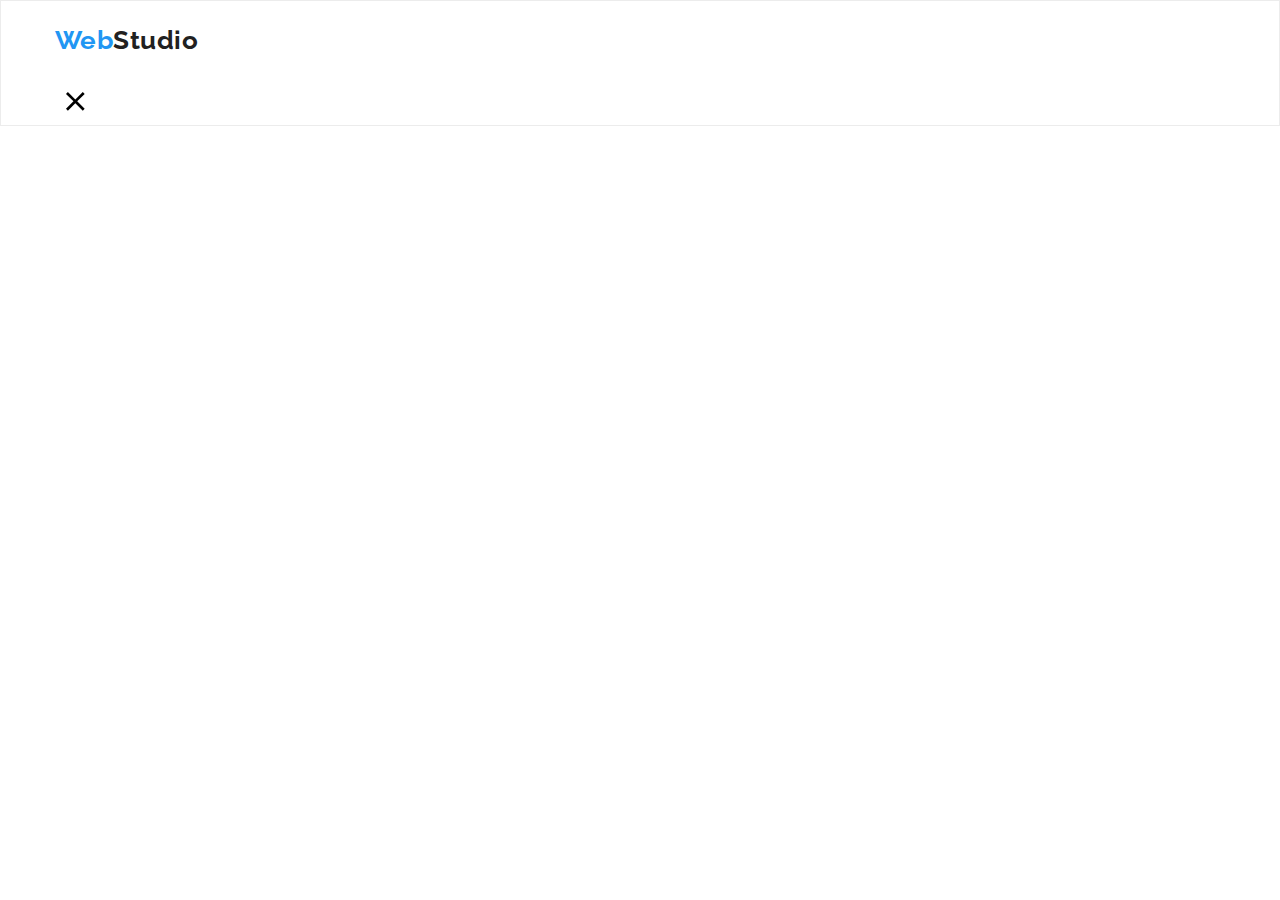
<file: index.html>
<!DOCTYPE html>
<html lang="ru">
	<head>
		<meta charset="UTF-8" />
		<meta http-equiv="X-UA-Compatible" content="IE=edge" />
		<meta name="viewport" content="width=device-width, initial-scale=1.0" />
		<link rel="preconnect" href="https://fonts.googleapis.com" />
		<link rel="preconnect" href="https://fonts.gstatic.com" crossorigin />
		<link
			href="https://fonts.googleapis.com/css2?family=Raleway:wght@700&family=Roboto:wght@400;500;700;900&display=swap"
			rel="stylesheet"
		/>
		<link
			rel="stylesheet"
			href="https://cdnjs.cloudflare.com/ajax/libs/modern-normalize/1.1.0/modern-normalize.min.css"
		/>
		<title>Document</title>
		<link rel="stylesheet" href="./css/main.min.css" />
	</head>
	<body class="body">
		<header class="header">
			<div class="container header__container">
				<a class="logo header__logo" href="/"
					>Web<span class="logo__decoration">Studio</span></a
				>
				<div class="header-mobile-menu is-open">
					<nav class="header__nav">
						<ul class="menu list">
							<li class="menu__item">
								<a class="menu__link current" href="./index.html">Студия</a>
							</li>
							<li class="menu__item">
								<a class="menu__link" href="./portfolio.html">Портфолио</a>
							</li>
							<li class="menu__item">
								<a class="menu__link" href="">Контакты</a>
							</li>
						</ul>
					</nav>
					<ul class="connection list header__connection">
						<li class="connection__item">
							<a href="mailto:info@devstudio.com" class="connection__mail">
								<svg class="connection__icon-mail" width="16" height="12">
									<use href="./images/icons.svg#icon-header-mail"></use>
								</svg>
								info@devstudio.com</a
							>
						</li>
						<li class="connection__item">
							<a class="connection__tel" href="tel:+380961111111">
								<svg class="connection__icon-tel" width="10" height="16">
									<use href="./images/icons.svg#icon-header-tell"></use>
								</svg>
								+38 096 111 11 11</a
							>
						</li>
					</ul>
				</div>
				<button
					type="button"
					class="menu-mobile-button is-open"
					aria-expanded="false"
					data-menu-button
				>
					<svg
						width="40px"
						height="40px"
						aria-label="Переключатель мобильного меню"
					>
						<use
							class="menu-mobile-button__icon-open"
							href="./images/icons.svg#icon-mobile-menu-open"
						></use>
						<use
							class="menu-mobile-button__icon-close"
							href="./images/icons.svg#icon-mobile-menu-close"
						></use>
					</svg>
				</button>
			</div>
		</header>
		<main>
			<!-- <section class="hero body__hero">
				<div class="container">
					<h1 class="hero__headline">Эффективные решения для вашего бизнеса</h1>
					<button data-modal-open class="main-btn hero__btn" type="button">
						Заказать услугу
					</button>
				</div>
			</section> -->
			<!-- <section class="promo">
				<div class="container promo__container">
					<ul class="promo__list list">
						<li class="promo__item">
							<div class="promo__icon">
								<svg class="promo__icon-locator" width="70" height="70">
									<use href="./images/icons.svg#icon-promo1"></use>
								</svg>
							</div>
							<h3 class="promo__subject">Внимание к деталям</h3>
							<p class="promo__desc">
								Идейные соображения, а также начало повседневной работы по
								формированию позиции.
							</p>
						</li>
						<li class="promo__item">
							<div class="promo__icon">
								<svg class="promo__icon-clock" width="70" height="70">
									<use href="./images/icons.svg#icon-promo2"></use>
								</svg>
							</div>
							<h3 class="promo__subject">Пунктуальность</h3>
							<p class="promo__desc">
								Задача организации, в особенности же рамки и место обучения
								кадров влечет за собой.
							</p>
						</li>
						<li class="promo__item">
							<div class="promo__icon">
								<svg class="promo__icon-laptop" width="70" height="70">
									<use href="./images/icons.svg#icon-promo3"></use>
								</svg>
							</div>
							<h3 class="promo__subject">Планирование</h3>
							<p class="promo__desc">
								Равным образом консультация с широким активом в значительной
								степени обуславливает.
							</p>
						</li>
						<li class="promo__item">
							<div class="promo__icon">
								<svg class="promo__icon-astronaut" width="70" height="70">
									<use href="./images/icons.svg#icon-promo4"></use>
								</svg>
							</div>
							<h3 class="promo__subject">Современные технологии</h3>
							<p class="promo__desc">
								Значимость этих проблем настолько очевидна, что реализация
								плановых заданий.
							</p>
						</li>
					</ul>
				</div>
			</section> -->
			<!-- <section class="direction-activity">
				<div class="container direction-activity__container">
					<h2 class="direction-activity__titel">Чем мы занимаемся</h2>
					<ul class="direction-activity__list list">
						<li class="direction-activity__item">
							<img
								class="direction-activity__img"
								src="./images/rabota1.jpg"
								alt="Работа1"
								width="370"
							/>
							<p class="direction-activity__title">Десктопные приложения</p>
						</li>
						<li class="direction-activity__item">
							<img
								class="direction-activity__img"
								src="./images/rabota2.jpg"
								alt="Работа2"
								width="370"
							/>
							<p class="direction-activity__title">Мобильные приложения</p>
						</li>
						<li class="direction-activity__item">
							<img
								class="direction-activity__img"
								src="./images/rabota3.jpg"
								alt="Работа3"
								width="370"
							/>
							<p class="direction-activity__title">Дизайнерские решения</p>
						</li>
					</ul>
				</div>
			</section> -->
			<!-- <section class="team">
				<div class="container team__container">
					<h2 class="team__title">Наша команда</h2>
					<ul class="team__list list">
						<li class="team__item">
							<img
								class="team__images"
								src="./images/team1.jpg"
								alt="Игорь Демьяненко"
								width="270"
							/>
							<div class="team__card">
								<h3 class="team__member">Игорь Демьяненко</h3>
								<p class="team__member-position" lang="en">Product Designer</p>
								<ul class="team__list-icon list">
									<li class="team__icon-item">
										<a href="" class="team__link">
											<svg class="team__icon-insta" width="20" height="20">
												<use
													href="./images/icons.svg#icon-teamcard-instagram"
												></use>
											</svg>
										</a>
									</li>
									<li class="team__icon-item">
										<a href="" class="team__link">
											<svg class="team__icon-twitter" width="20" height="20">
												<use
													href="./images/icons.svg#icon-teamcard-twitter"
												></use>
											</svg>
										</a>
									</li>
									<li class="team__icon-item">
										<a href="" class="team__link">
											<svg class="team__icon-facebook" width="20" height="20">
												<use
													href="./images/icons.svg#icon-teamcard-facebook"
												></use>
											</svg>
										</a>
									</li>
									<li class="team__icon-item">
										<a href="" class="team__link">
											<svg class="team__icon-linkedin" width="20" height="20">
												<use
													href="./images/icons.svg#icon-teamcard-linkedin"
												></use>
											</svg>
										</a>
									</li>
								</ul>
							</div>
						</li>
						<li class="team__item">
							<img
								class="team__images"
								src="./images/team2.jpg"
								alt="Ольга Репина"
								width="270"
							/>
							<div class="team__card">
								<h3 class="team__member">Ольга Репина</h3>
								<p class="team__member-position" lang="en">
									Frontend Developer
								</p>
								<ul class="team__list-icon list">
									<li class="team__icon-item">
										<a href="" class="team__link">
											<svg class="team__icon-insta" width="20" height="20">
												<use
													href="./images/icons.svg#icon-teamcard-instagram"
												></use>
											</svg>
										</a>
									</li>
									<li class="team__icon-item">
										<a href="" class="team__link">
											<svg class="team__icon-twitter" width="20" height="20">
												<use
													href="./images/icons.svg#icon-teamcard-twitter"
												></use>
											</svg>
										</a>
									</li>
									<li class="team__icon-item">
										<a href="" class="team__link">
											<svg class="team__icon-facebook" width="20" height="20">
												<use
													href="./images/icons.svg#icon-teamcard-facebook"
												></use>
											</svg>
										</a>
									</li>
									<li class="team__icon-item">
										<a href="" class="team__link">
											<svg class="team__icon-linkedin" width="20" height="20">
												<use
													href="./images/icons.svg#icon-teamcard-linkedin"
												></use>
											</svg>
										</a>
									</li>
								</ul>
							</div>
						</li>
						<li class="team__item">
							<img
								class="team__images"
								src="./images/team3.jpg"
								alt="Николай Тарасов"
								width="270"
							/>
							<div class="team__card">
								<h3 class="team__member">Николай Тарасов</h3>
								<p class="team__member-position" lang="en">Marketing</p>
								<ul class="team__list-icon list">
									<li class="team__icon-item">
										<a href="" class="team__link">
											<svg class="team__icon-insta" width="20" height="20">
												<use
													href="./images/icons.svg#icon-teamcard-instagram"
												></use>
											</svg>
										</a>
									</li>
									<li class="team__icon-item">
										<a href="" class="team__link">
											<svg class="team__icon-twitter" width="20" height="20">
												<use
													href="./images/icons.svg#icon-teamcard-twitter"
												></use>
											</svg>
										</a>
									</li>
									<li class="team__icon-item">
										<a href="" class="team__link">
											<svg class="team__icon-facebook" width="20" height="20">
												<use
													href="./images/icons.svg#icon-teamcard-facebook"
												></use>
											</svg>
										</a>
									</li>
									<li class="team__icon-item">
										<a href="" class="team__link">
											<svg class="team__icon-linkedin" width="20" height="20">
												<use
													href="./images/icons.svg#icon-teamcard-linkedin"
												></use>
											</svg>
										</a>
									</li>
								</ul>
							</div>
						</li>
						<li class="team__item">
							<img
								class="team__images"
								src="./images/team4.jpg"
								alt="Михаил Ермаков"
								width="270"
							/>
							<div class="team__card">
								<h3 class="team__member">Михаил Ермаков</h3>
								<p class="team__member-position" lang="en">UI Designer</p>
								<ul class="team__list-icon list">
									<li class="team__icon-item">
										<a href="" class="team__link">
											<svg class="team__icon-insta" width="20" height="20">
												<use
													href="./images/icons.svg#icon-teamcard-instagram"
												></use>
											</svg>
										</a>
									</li>
									<li class="team__icon-item">
										<a href="" class="team__link">
											<svg class="team__icon-twitter" width="20" height="20">
												<use
													href="./images/icons.svg#icon-teamcard-twitter"
												></use>
											</svg>
										</a>
									</li>
									<li class="team__icon-item">
										<a href="" class="team__link">
											<svg class="team__icon-facebook" width="20" height="20">
												<use
													href="./images/icons.svg#icon-teamcard-facebook"
												></use>
											</svg>
										</a>
									</li>
									<li class="team__icon-item">
										<a href="" class="team__link">
											<svg class="team__icon-linkedin" width="20" height="20">
												<use
													href="./images/icons.svg#icon-teamcard-linkedin"
												></use>
											</svg>
										</a>
									</li>
								</ul>
							</div>
						</li>
					</ul>
				</div>
			</section> -->
			<!-- <section class="client-section">
				<div class="container">
					<h2 class="client-section__title">Постоянные клиенты</h2>
					<ul class="client-section__list list">
						<li class="client-section__item">
							<a href="" class="client-section__link">
								<svg
									class="client-section__icon-company-one"
									width="106"
									height="60"
								>
									<use href="./images/icons.svg#icon-client1"></use>
								</svg>
							</a>
						</li>
						<li class="client-section__item">
							<a href="" class="client-section__link">
								<svg
									class="client-section__icon-company-two"
									width="106"
									height="60"
								>
									<use href="./images/icons.svg#icon-client2"></use>
								</svg>
							</a>
						</li>
						<li class="client-section__item">
							<a href="" class="client-section__link">
								<svg
									class="client-section__icon-company-three"
									width="106"
									height="60"
								>
									<use href="./images/icons.svg#icon-client3"></use>
								</svg>
							</a>
						</li>
						<li class="client-section__item">
							<a href="" class="client-section__link">
								<svg
									class="client-section__icon-company-four"
									width="106"
									height="60"
								>
									<use href="./images/icons.svg#icon-client4"></use>
								</svg>
							</a>
						</li>
						<li class="client-section__item">
							<a href="" class="client-section__link">
								<svg
									class="client-section__icon-company-five"
									width="106"
									height="60"
								>
									<use href="./images/icons.svg#icon-client5"></use>
								</svg>
							</a>
						</li>
						<li class="client-section__item">
							<a href="" class="client-section__link">
								<svg
									class="client-section__icon-company-six"
									width="106"
									height="60"
								>
									<use href="./images/icons.svg#icon-client6"></use>
								</svg>
							</a>
						</li>
					</ul>
				</div>
			</section> -->
		</main>
		<!-- <footer class="footer">
			<div class="container footer__container">
				<div class="footer-meta">
					<div class="footer__contact-div">
						<a class="footer__logo" href="/"
							>Web<span class="footer__logo-decoration">Studio</span></a
						>
						<address class="footer__contact">
							<ul class="footer__contact-list list">
								<li class="footer__contact-item">
									<a class="footer__contact-geolocation" href="">
										г. Киев, пр-т Леси Украинки, 26</a
									>
								</li>
								<li class="footer__contact-item">
									<a
										class="footer__contact-mail"
										href="mailto:info@devstudio.com"
										>info@example.com</a
									>
								</li>
								<li class="footer__contact-item">
									<a class="footer__contact-tel" href="tel:+380961111111"
										>+38 099 111 11 11</a
									>
								</li>
							</ul>
						</address>
					</div>
					<div class="network-footer footer__network-footer">
						<p class="network-footer__title">присоединяйтесь</p>
						<ul class="network-footer__list list">
							<li class="network-footer__item">
								<a href="" class="network-footer__link">
									<svg
										class="network-footer__icon-instagram"
										width="20"
										height="20"
									>
										<use href="./images/icons.svg#icon-footer-instagram"></use>
									</svg>
								</a>
							</li>
							<li class="network-footer__item">
								<a href="" class="network-footer__link">
									<svg
										class="network-footer__icon-twitter"
										width="20"
										height="20"
									>
										<use href="./images/icons.svg#icon-footer-twitter"></use>
									</svg>
								</a>
							</li>
							<li class="network-footer__item">
								<a href="" class="network-footer__link">
									<svg
										class="network-footer__icon-facebook"
										width="20"
										height="20"
									>
										<use href="./images/icons.svg#icon-footer-facebook"></use>
									</svg>
								</a>
							</li>
							<li class="network-footer__item">
								<a href="" class="network-footer__link">
									<svg
										class="network-footer__icon-linkedin"
										width="20"
										height="20"
									>
										<use href="./images/icons.svg#icon-footer-linkedin"></use>
									</svg>
								</a>
							</li>
						</ul>
					</div>
				</div>
				<div class="footer__form-div">
					<p class="footer__form-title">Подпишитесь на рассылку</p>
					<div class="footer-input-div">
						<form class="footer__input">
							<input
								class="footer-form__input"
								type="email"
								name="user-email"
								placeholder="E-mail"
							/>
						</form>
						<button
							class="main-btn footer-form__btn"
							type="submit"
							name="submit"
						>
							Подписаться
							<svg class="footer-form__icon" width="24" height="24">
								<use href="./images/icons.svg#icon-footer-form"></use>
							</svg>
						</button>
					</div>
				</div>
			</div>
		</footer> -->
		<div class="backdrop is-hidden" data-modal>
			<div class="modal backdrop__modal">
				<form class="modal-form">
					<p class="modal-form__title">
						Оставьте свои данные, мы вам перезвоним
					</p>
					<label class="modal-form__label">
						<span class="modal-form__tag">Имя</span>
						<input
							class="modal-form__input"
							type="text"
							name="username"
							autofocus
						/>
						<svg class="modal-form__icon" width="18" height="18">
							<use href="./images/icons.svg#icon-person-form"></use>
						</svg>
					</label>
					<label class="modal-form__label">
						<span class="modal-form__tag">Тулефон</span>
						<input class="modal-form__input" type="tel" name="user-tel" />
						<svg class="modal-form__icon" width="18" height="18">
							<use href="./images/icons.svg#icon-phone-form"></use>
						</svg>
					</label>
					<label class="modal-form__label">
						<span class="modal-form__tag">Почта</span>
						<input class="modal-form__input" type="email" name="user-email" />
						<svg class="modal-form__icon" width="18" height="18">
							<use href="./images/icons.svg#icon-email-form"></use>
						</svg>
					</label>
					<label class="modal-form__textarea-label">
						<span class="modal-form__tag">Комментарий</span>
						<textarea
							class="modal-form__textarea"
							placeholder="Введите текст"
							name="user-comment"
						></textarea>
					</label>
					<label class="modal-form__checkbox-label">
						<input
							class="modal-form__checkbox visually-hidden"
							type="checkbox"
							name="user-agreement-conditions"
							tabindex="-1"
							aria-hidden="true"
							id="checkbox"
						/>
						<span
							class="modal-form__checkbox-custom"
							tabindex="0"
							role="checkbox"
							aria-labelledby="checkbox"
							aria-checked="false"
						>
							<svg class="modal-form__checkbox-icon" width="16" height="15">
								<use href="./images/icons.svg#icon-checkbox-form"></use>
							</svg>
						</span>
						<span class="modal-form__checkbox-agreement"
							>Соглашаюсь с рассылкой и принимаю
							<a class="modal-form__checkbox-link" href="">Условия договора</a>
						</span>
					</label>
					<button class="main-btn modal-form__btn" type="submit" name="submit">
						Отправить
					</button>
				</form>

				<button
					type="button"
					class="modal__close-btn"
					data-modal-close
					aria-label="кнопка закрытия"
				>
					<svg class="modal__icon" width="11" height="11">
						<use href="./images/icons.svg#icon-modal"></use>
					</svg>
				</button>
			</div>
		</div>

		<script src="./js/modal.js"></script>
		<script src="./js/menu.js"></script>
	</body>
</html>
</file>
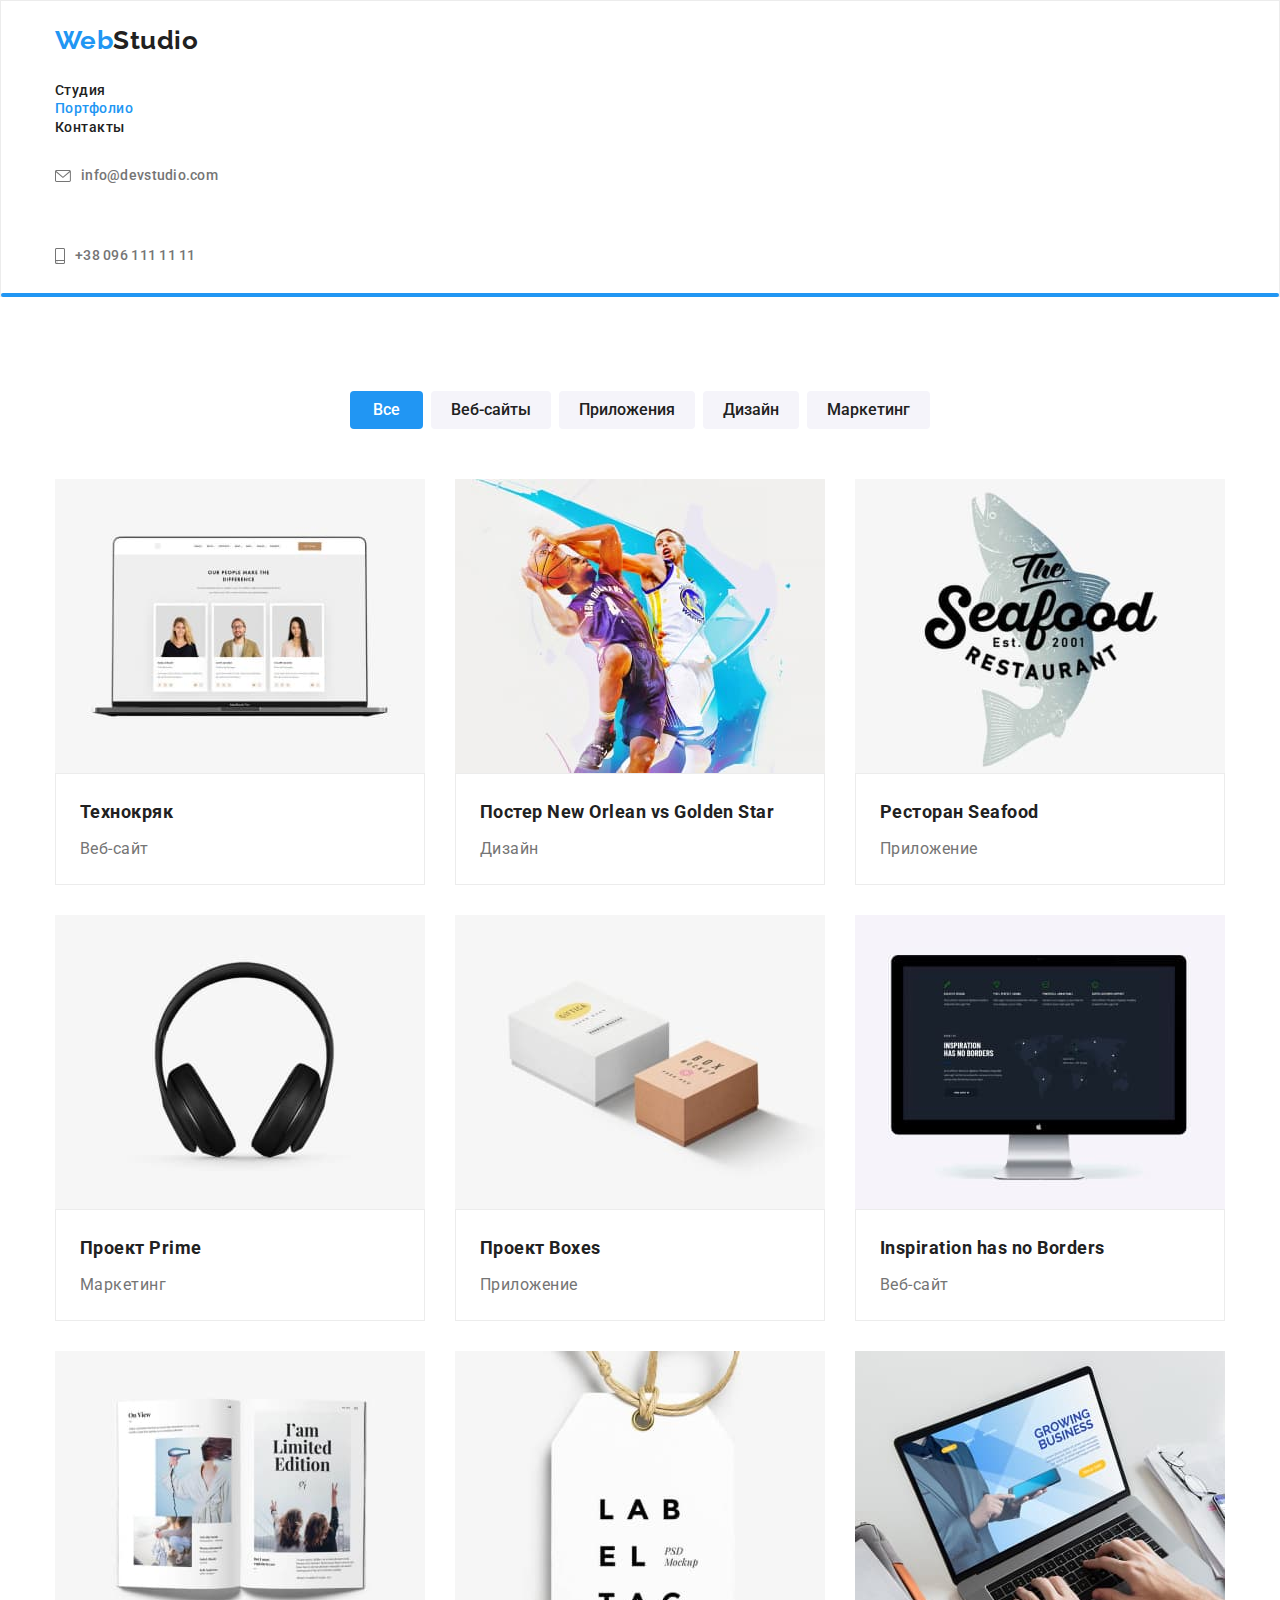
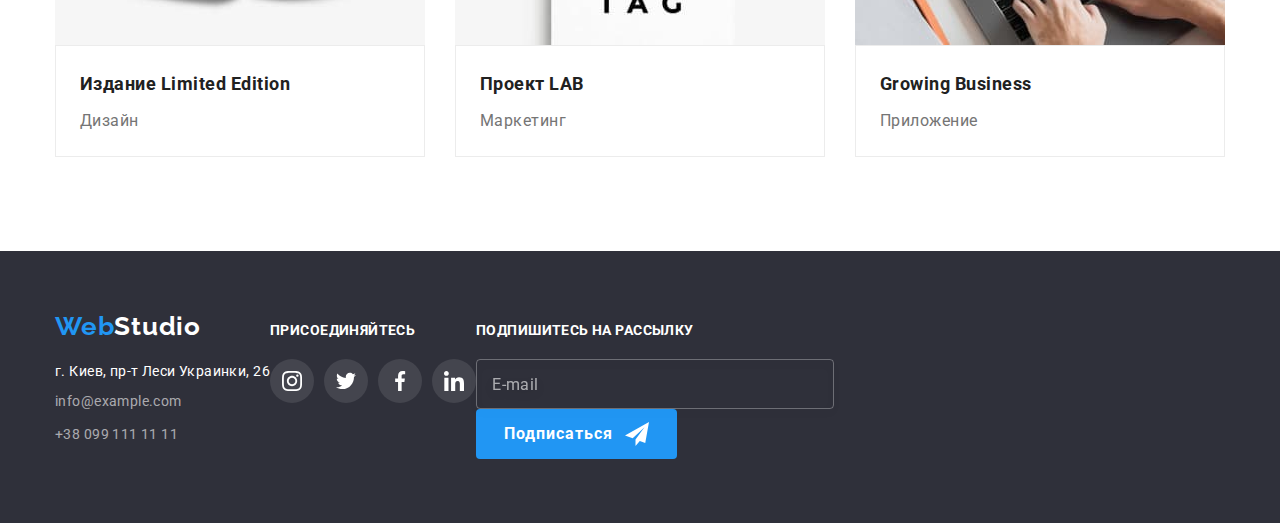
<file: portfolio.html>
<!DOCTYPE html>
<html lang="ru">
	<head>
		<meta charset="UTF-8" />
		<meta http-equiv="X-UA-Compatible" content="IE=edge" />
		<meta name="viewport" content="width=device-width, initial-scale=1.0" />
		<link rel="preconnect" href="https://fonts.googleapis.com" />
		<link rel="preconnect" href="https://fonts.gstatic.com" crossorigin />
		<link
			href="https://fonts.googleapis.com/css2?family=Raleway:wght@700&family=Roboto:wght@400;500;700;900&display=swap"
			rel="stylesheet"
		/>
		<link
			rel="stylesheet"
			href="https://cdnjs.cloudflare.com/ajax/libs/modern-normalize/1.1.0/modern-normalize.min.css"
		/>
		<title>Document</title>
		<link rel="stylesheet" href="./css/main.min.css" />
	</head>
	<body>
		<header class="header border">
			<div class="container header__container">
				<nav class="header__nav">
					<a class="logo header__logo" href="/"
						>Web<span class="logo__decoration">Studio</span></a
					>
					<ul class="menu list">
						<li class="menu__item">
							<a class="menu__link" href="./index.html">Студия</a>
						</li>
						<li class="menu__item">
							<a class="menu__link current" href="./portfolio.html"
								>Портфолио</a
							>
						</li>
						<li class="menu__item">
							<a class="menu__link" href="">Контакты</a>
						</li>
					</ul>
				</nav>
				<ul class="connection list header__connection">
					<li class="connection__item">
						<a href="mailto:info@devstudio.com" class="connection__mail">
							<svg class="connection__icon-mail" width="16" height="12">
								<use href="./images/icons.svg#icon-header-mail"></use>
							</svg>
							info@devstudio.com</a
						>
					</li>
					<li class="connection__item">
						<a class="connection__tel" href="tel:+380961111111">
							<svg class="connection__icon-tel" width="10" height="16">
								<use href="./images/icons.svg#icon-header-tell"></use>
							</svg>
							+38 096 111 11 11</a
						>
					</li>
				</ul>
			</div>
		</header>
		<main>
			<section class="portfolio-nav">
				<div class="container">
					<h1 hidden>Portfolio</h1>
					<ul class="portfolio-nav__btn-list list">
						<li class="portfolio-nav__item">
							<button
								type="button"
								class="portfolio-nav__btn-everyone current corol-change"
							>
								Все
							</button>
						</li>
						<li class="portfolio-nav__item">
							<button type="button" class="portfolio-nav__btn-everyone current">
								Веб-сайты
							</button>
						</li>
						<li class="portfolio-nav__item">
							<button type="button" class="portfolio-nav__btn-everyone current">
								Приложения
							</button>
						</li>
						<li class="portfolio-nav__item">
							<button type="button" class="portfolio-nav__btn-everyone current">
								Дизайн
							</button>
						</li>
						<li class="portfolio-nav__item">
							<button type="button" class="portfolio-nav__btn-everyone current">
								Маркетинг
							</button>
						</li>
					</ul>
					<ul class="example-list portfolio-nav__example-list list">
						<li class="example-list__item">
							<div class="example-list__overflow">
								<img
									class="example-list__images"
									src="./images/portfolio1.jpg"
									alt="Пример проекта1"
									width="370"
								/>
								<div class="example-list__overlay">
									<p class="example-list__overlay-text">
										Ресурс предлагает комплексные предложения с разным уровнем
										функционала и сервисов. Все это позволит посетителю получить
										исчерпывающие сведения о компании или частном лице.
									</p>
								</div>
							</div>
							<div class="example-list__card">
								<h2 class="example-list__card-title">Технокряк</h2>
								<p class="example-list__card-text">Веб-сайт</p>
							</div>
						</li>
						<li class="example-list__item">
							<div class="example-list__overflow">
								<img
									class="example-list__images"
									src="./images/portfolio2.jpg"
									alt="Пример проекта2"
									width="370"
								/>
								<div class="example-list__overlay">
									<p class="example-list__overlay-text">
										Ресурс предлагает комплексные предложения с разным уровнем
										функционала и сервисов. Все это позволит посетителю получить
										исчерпывающие сведения о компании или частном лице.
									</p>
								</div>
							</div>
							<div class="example-list__card">
								<h2 class="example-list__card-title">
									Постер New Orlean vs Golden Star
								</h2>
								<p class="example-list__card-text">Дизайн</p>
							</div>
						</li>
						<li class="example-list__item">
							<div class="example-list__overflow">
								<img
									class="example-list__images"
									src="./images/portfolio3.jpg"
									alt="Пример проекта3"
									width="370"
								/>
								<div class="example-list__overlay">
									<p class="example-list__overlay-text">
										Ресурс предлагает комплексные предложения с разным уровнем
										функционала и сервисов. Все это позволит посетителю получить
										исчерпывающие сведения о компании или частном лице.
									</p>
								</div>
							</div>
							<div class="example-list__card">
								<h2 class="example-list__card-title">Ресторан Seafood</h2>
								<p class="example-list__card-text">Приложение</p>
							</div>
						</li>
						<li class="example-list__item">
							<div class="example-list__overflow">
								<img
									class="example-list__images"
									src="./images/portfolio4.jpg"
									alt="Пример проекта4"
									width="370"
								/>
								<div class="example-list__overlay">
									<p class="example-list__overlay-text">
										Ресурс предлагает комплексные предложения с разным уровнем
										функционала и сервисов. Все это позволит посетителю получить
										исчерпывающие сведения о компании или частном лице.
									</p>
								</div>
							</div>
							<div class="example-list__card">
								<h2 class="example-list__card-title">Проект Prime</h2>
								<p class="example-list__card-text">Маркетинг</p>
							</div>
						</li>
						<li class="example-list__item">
							<div class="example-list__overflow">
								<img
									class="example-list__images"
									src="./images/portfolio5.jpg"
									alt="Пример проекта5"
									width="370"
								/>
								<div class="example-list__overlay">
									<p class="example-list__overlay-text">
										Ресурс предлагает комплексные предложения с разным уровнем
										функционала и сервисов. Все это позволит посетителю получить
										исчерпывающие сведения о компании или частном лице.
									</p>
								</div>
							</div>
							<div class="example-list__card">
								<h2 class="example-list__card-title">Проект Boxes</h2>
								<p class="example-list__card-text">Приложение</p>
							</div>
						</li>
						<li class="example-list__item">
							<div class="example-list__overflow">
								<img
									class="example-list__images"
									src="./images/portfolio6.jpg"
									alt="Пример проекта6"
									width="370"
								/>
								<div class="example-list__overlay">
									<p class="example-list__overlay-text">
										Ресурс предлагает комплексные предложения с разным уровнем
										функционала и сервисов. Все это позволит посетителю получить
										исчерпывающие сведения о компании или частном лице.
									</p>
								</div>
							</div>
							<div class="example-list__card">
								<h2 class="example-list__card-title" lang="en">
									Inspiration has no Borders
								</h2>
								<p class="example-list__card-text">Веб-сайт</p>
							</div>
						</li>
						<li class="example-list__item">
							<div class="example-list__overflow">
								<img
									class="example-list__images"
									src="./images/portfolio7.jpg"
									alt="Пример проекта7"
									width="370"
								/>
								<div class="example-list__overlay">
									<p class="example-list__overlay-text">
										Ресурс предлагает комплексные предложения с разным уровнем
										функционала и сервисов. Все это позволит посетителю получить
										исчерпывающие сведения о компании или частном лице.
									</p>
								</div>
							</div>
							<div class="example-list__card">
								<h2 class="example-list__card-title">
									Издание Limited Edition
								</h2>
								<p class="example-list__card-text">Дизайн</p>
							</div>
						</li>
						<li class="example-list__item">
							<div class="example-list__overflow">
								<img
									class="example-list__images"
									src="./images/portfolio8.jpg"
									alt="Пример проекта8"
									width="370"
								/>
								<div class="example-list__overlay">
									<p class="example-list__overlay-text">
										Ресурс предлагает комплексные предложения с разным уровнем
										функционала и сервисов. Все это позволит посетителю получить
										исчерпывающие сведения о компании или частном лице.
									</p>
								</div>
							</div>
							<div class="example-list__card">
								<h2 class="example-list__card-title">Проект LAB</h2>
								<p class="example-list__card-text">Маркетинг</p>
							</div>
						</li>
						<li class="example-list__item">
							<div class="example-list__overflow">
								<img
									class="example-list__images"
									src="./images/portfolio9.jpg"
									alt="Пример проекта9"
									width="370"
								/>
								<div class="example-list__overlay">
									<p class="example-list__overlay-text">
										Ресурс предлагает комплексные предложения с разным уровнем
										функционала и сервисов. Все это позволит посетителю получить
										исчерпывающие сведения о компании или частном лице.
									</p>
								</div>
							</div>
							<div class="example-list__card">
								<h2 class="example-list__card-title" lang="en">
									Growing Business
								</h2>
								<p class="example-list__card-text">Приложение</p>
							</div>
						</li>
					</ul>
				</div>
			</section>
		</main>
		<footer class="footer">
			<div class="container footer__container">
				<div>
					<a class="footer__logo" href="/"
						>Web<span class="footer__logo-decoration">Studio</span></a
					>
					<address class="footer__contact">
						<ul class="footer__contact-list list">
							<li class="footer__contact-item">
								<a class="footer__contact-geolocation" href="">
									г. Киев, пр-т Леси Украинки, 26</a
								>
							</li>
							<li class="footer__contact-item">
								<a class="footer__contact-mail" href="mailto:info@devstudio.com"
									>info@example.com</a
								>
							</li>
							<li class="footer__contact-item">
								<a class="footer__contact-tel" href="tel:+380961111111"
									>+38 099 111 11 11</a
								>
							</li>
						</ul>
					</address>
				</div>
				<div class="network-footer footer__network-footer">
					<p class="network-footer__title">присоединяйтесь</p>
					<ul class="network-footer__list list">
						<li class="network-footer__item">
							<a href="" class="network-footer__link">
								<svg
									class="network-footer__icon-instagram"
									width="20"
									height="20"
								>
									<use href="./images/icons.svg#icon-footer-instagram"></use>
								</svg>
							</a>
						</li>
						<li class="network-footer__item">
							<a href="" class="network-footer__link">
								<svg
									class="network-footer__icon-twitter"
									width="20"
									height="20"
								>
									<use href="./images/icons.svg#icon-footer-twitter"></use>
								</svg>
							</a>
						</li>
						<li class="network-footer__item">
							<a href="" class="network-footer__link">
								<svg
									class="network-footer__icon-facebook"
									width="20"
									height="20"
								>
									<use href="./images/icons.svg#icon-footer-facebook"></use>
								</svg>
							</a>
						</li>
						<li class="network-footer__item">
							<a href="" class="network-footer__link">
								<svg
									class="network-footer__icon-linkedin"
									width="20"
									height="20"
								>
									<use href="./images/icons.svg#icon-footer-linkedin"></use>
								</svg>
							</a>
						</li>
					</ul>
				</div>
				<div class="footer__form-div">
					<p class="footer__form-title">Подпишитесь на рассылку</p>
					<form class="footer-form">
						<input
							class="footer-form__input"
							type="email"
							name="user-email"
							placeholder="E-mail"
						/>

						<button
							class="main-btn footer-form__btn"
							type="submit"
							name="submit"
						>
							Подписаться
							<svg class="footer-form__icon" width="24" height="24">
								<use href="./images/icons.svg#icon-footer-form"></use>
							</svg>
						</button>
					</form>
				</div>
			</div>
		</footer>
	</body>
</html>
</file>
<file: css/main.min.css>
html{-webkit-box-sizing:border-box;box-sizing:border-box}*,*::before,*::after{-webkit-box-sizing:inherit;box-sizing:inherit}body{margin:0;font-family:Roboto,sans-serif;background-color:#fff;color:#212121;letter-spacing:.03em}.list{list-style:none;padding:0;margin:0}img{display:block;max-width:100%;height:auto;width:100%}.container{width:100%;margin:0 auto;padding-left:15px;padding-right:15px}@media screen and (min-width: 480px){.container{width:480px}}@media screen and (min-width: 768px){.container{width:768px}}@media screen and (min-width: 1200px){.container{width:1200px}}.header{border:1px solid #ececec;position:relative}.header-mobile-menu{display:none;position:absolute;top:100%;left:0;width:100%}.header__logo{display:block;margin-right:93px;padding-top:24px;padding-bottom:25px;font-family:Raleway,sans-serif;font-weight:bold;font-size:26px;line-height:1.19;text-decoration:none;color:#2196f3}.logo__decoration{color:#212121}.menu__link{font-weight:500;font-size:14px;line-height:1.14;color:#212121;cursor:pointer;text-decoration:none;-webkit-transition-property:color;transition-property:color;-webkit-transition-duration:250ms;transition-duration:250ms;-webkit-transition-timing-function:cubic-bezier(0.4, 0, 0.2, 1);transition-timing-function:cubic-bezier(0.4, 0, 0.2, 1)}.menu__link:hover,.menu__link:focus{color:#2196f3}.menu__link.current{color:#2196f3}.menu__link.current::after{content:"";position:absolute;width:100%;height:4px;right:0;bottom:-1px;background:#2196f3;border-radius:2px}.menu__item:not(:last-child){margin-right:50px}.connection__item:not(:last-child){margin-right:50px}.menu-mobile-button{display:-webkit-inline-box;display:-ms-inline-flexbox;display:inline-flex;margin:0;padding:0;background-color:rgba(0,0,0,0);border:none}.menu-mobile-button__icon-close{display:none}.menu-mobile-button.is-open .menu-mobile-button__icon-close{display:block}.menu-mobile-button.is-open .menu-mobile-button__icon-open{display:none}.header__connection{margin-left:auto}.connection__icon-mail{width:16px;height:12px;margin-right:10px;fill:currentColor}.connection__icon-tel{width:10px;height:16px;margin-right:10px;fill:currentColor}.connection__mail,.connection__tel{display:-webkit-box;display:-ms-flexbox;display:flex;-webkit-box-align:center;-ms-flex-align:center;align-items:center;padding-top:32px;padding-bottom:32px;font-weight:500;font-size:14px;line-height:1.14;color:#757575;text-decoration:none;letter-spacing:.02em;-webkit-transition-property:color;transition-property:color;-webkit-transition-duration:250ms;transition-duration:250ms;-webkit-transition-timing-function:cubic-bezier(0.4, 0, 0.2, 1);transition-timing-function:cubic-bezier(0.4, 0, 0.2, 1)}.connection__mail:hover,.connection__mail:focus,.connection__tel:hover,.connection__tel:focus{color:#2196f3}.hero{padding-top:118px;padding-bottom:118px;background-color:#2f303a;color:#fff;background-image:-webkit-gradient(linear, left top, right top, from(rgba(47, 48, 58, 0.4)), to(rgba(47, 48, 58, 0.4))),url("../images/hero-bgi.jpg");background-image:linear-gradient(to right, rgba(47, 48, 58, 0.4), rgba(47, 48, 58, 0.4)),url("../images/hero-bgi.jpg");background-repeat:no-repeat;background-position:center;background-size:cover}.hero__btn{margin-right:auto;margin-left:auto;display:block;-webkit-box-align:center;-ms-flex-align:center;align-items:center}.hero__headline{margin-right:auto;margin-left:auto;margin-bottom:30px;font-weight:900;font-size:26px;line-height:1.61;text-transform:uppercase;text-align:center;letter-spacing:.06em;width:360px}.body__hero{margin-left:auto;margin-right:auto}.main-btn{padding:10px 32px;font-family:Roboto,sans-serif;font-weight:700;font-size:16px;letter-spacing:.06em;line-height:1.88;min-width:200px;color:#fff;cursor:pointer;background-color:#2196f3;border:none;border-radius:4px;-webkit-transition-property:background-color,color,-webkit-box-shadow;transition-property:background-color,color,-webkit-box-shadow;transition-property:background-color,color,box-shadow;transition-property:background-color,color,box-shadow,-webkit-box-shadow;-webkit-transition-duration:250ms;transition-duration:250ms;-webkit-transition-timing-function:cubic-bezier(0.4, 0, 0.2, 1);transition-timing-function:cubic-bezier(0.4, 0, 0.2, 1)}.main-btn:hover,.main-btn:focus{color:#fff;background-color:#188ce8;-webkit-box-shadow:0px 4px 4px rgba(0,0,0,.15);box-shadow:0px 4px 4px rgba(0,0,0,.15)}.main-btn:active{color:#2196f3;background-color:#fff}.promo{padding-top:60px;padding-bottom:60px}@media screen and (min-width: 1200px){.promo{padding-top:94px;padding-bottom:94px}}@media screen and (min-width: 1200px){.promo__container{-webkit-box-align:center;-ms-flex-align:center;align-items:center}}@media screen and (min-width: 768px){.promo__list{display:-webkit-box;display:-ms-flexbox;display:flex;-ms-flex-wrap:wrap;flex-wrap:wrap;margin-right:-30px}}.promo__icon{display:-webkit-box;display:-ms-flexbox;display:flex;width:100%;height:120px;background-color:#f5f4fa;border-radius:4px;margin-bottom:30px;-webkit-box-pack:center;-ms-flex-pack:center;justify-content:center;-webkit-box-align:center;-ms-flex-align:center;align-items:center}.promo__icon-locator,.promo__icon-clock,.promo__icon-laptop,.promo__icon-astronaut{width:70px;height:70px}@media screen and (min-width: 768px){.promo__item{width:calc(50% - 30px);margin-right:30px}}@media screen and (min-width: 1200px){.promo__item:not(:last-child){margin-right:30px;width:270px}}.promo__subject{display:block;margin-top:0;margin-bottom:10px;font-style:normal;font-weight:700;font-size:14px;line-height:1.14;text-transform:uppercase;text-align:center;letter-spacing:.03em}@media screen and (min-width: 768px){.promo__subject{text-align:left}}.promo__desc{display:block;margin-top:0;margin-bottom:30px;font-style:normal;font-weight:400;font-size:14px;line-height:1.71;letter-spacing:.03em;color:#757575}.direction-activity{display:none}@media screen and (min-width: 1200px){.direction-activity{display:block;padding-bottom:94px}}.direction-activity__container{-webkit-box-align:center;-ms-flex-align:center;align-items:center}.direction-activity__list{display:-webkit-box;display:-ms-flexbox;display:flex}.direction-activity__titel{margin-top:0;margin-bottom:50px;font-style:normal;font-weight:700;font-size:36px;line-height:1.17;text-align:center;letter-spacing:.03em}.direction-activity__item{position:relative}.direction-activity__item:not(:last-child){margin-right:30px}.direction-activity__img{display:block;max-width:100%;height:auto}.direction-activity__title{position:absolute;bottom:0;left:0;font-weight:700;font-size:14px;line-height:1.14;text-align:center;letter-spacing:.03em;text-transform:uppercase;color:#fff;width:100%;background-color:rgba(47,48,58,.8);margin:0;padding:27px 0}.team{padding-top:60px;padding-bottom:60px;background-color:#f5f4fa}@media screen and (min-width: 1200px){.team{padding-top:94px;padding-bottom:94px}}@media screen and (min-width: 1200px){.team__container{-webkit-box-align:center;-ms-flex-align:center;align-items:center}}.team__title{margin-top:0;margin-bottom:30px;font-style:normal;font-weight:700;font-size:28px;line-height:1.18;text-align:center;letter-spacing:.03em}@media screen and (min-width: 1200px){.team__title{margin-bottom:50px;font-size:36px;line-height:1.16}}@media screen and (min-width: 768px){.team__list{display:-webkit-box;display:-ms-flexbox;display:flex;-ms-flex-wrap:wrap;flex-wrap:wrap;margin-right:-30px}}@media screen and (min-width: 1200px){.team__list:last-child{margin-right:0px}}.team__list-icon{display:-webkit-box;display:-ms-flexbox;display:flex;-webkit-box-pack:center;-ms-flex-pack:center;justify-content:center}.team__item{display:block;margin-top:30px;background-color:#fff;-webkit-box-shadow:0px 1px 3px rgba(0,0,0,.12),0px 1px 1px rgba(0,0,0,.14),0px 2px 1px rgba(0,0,0,.2);box-shadow:0px 1px 3px rgba(0,0,0,.12),0px 1px 1px rgba(0,0,0,.14),0px 2px 1px rgba(0,0,0,.2);border-radius:0px 0px 4px 4px}@media screen and (min-width: 768px){.team__item{width:calc(50% - 30px);margin-right:30px}}@media screen and (min-width: 1200px){.team__item{width:calc(25% - 30px);margin-right:30px;margin-top:0}}.team__card{padding:30px 32px}.team__member{margin-top:0;margin-bottom:10px;font-weight:500;font-size:16px;line-height:1.19;text-align:center}.team__member-position{margin-top:0;margin-bottom:16px;font-size:16px;line-height:1.19;text-align:center;color:#757575}.team__icon-item+.team__icon-item{margin-left:10px}.team__link{display:-webkit-box;display:-ms-flexbox;display:flex;-webkit-box-pack:center;-ms-flex-pack:center;justify-content:center;-webkit-box-align:center;-ms-flex-align:center;align-items:center;width:44px;height:44px;border-radius:50%;color:#afb1b8;-webkit-transition-property:background-color,color;transition-property:background-color,color;-webkit-transition-duration:250ms;transition-duration:250ms;-webkit-transition-timing-function:cubic-bezier(0.4, 0, 0.2, 1);transition-timing-function:cubic-bezier(0.4, 0, 0.2, 1)}.team__link:hover{color:#fff;background-color:#2196f3}.team__icon-insta,.team__icon-twitter,.team__icon-facebook,.team__icon-linkedin{width:20px;height:20px;fill:currentColor}.client-section{padding-top:60px;padding-bottom:60px}@media screen and (min-width: 1200px){.client-section{padding-top:94px;padding-bottom:94px}}.client-section__title{margin:0;margin-bottom:30px;font-weight:700;font-size:28px;line-height:1.17;text-align:center;letter-spacing:.03em}@media screen and (min-width: 1200px){.client-section__title{font-size:36px;line-height:1.16;margin-bottom:50px}}@media screen and (min-width: 319px){.client-section__list{display:-webkit-box;display:-ms-flexbox;display:flex;-ms-flex-wrap:wrap;flex-wrap:wrap;margin:-15px}}@media screen and (min-width: 1200px){.client-section__list{-ms-flex-wrap:nowrap;flex-wrap:nowrap}}@media screen and (max-width: 319px){.client-section__item:not(:last-child){margin-bottom:30px}}@media screen and (min-width: 319px){.client-section__item{-ms-flex-preferred-size:calc((100% - 60px)/2);flex-basis:calc((100% - 60px)/2);height:92px;margin:15px}}@media screen and (min-width: 768px){.client-section__item{-ms-flex-preferred-size:calc((100% - 90px)/3);flex-basis:calc((100% - 90px)/3)}}@media screen and (min-width: 1200px){.client-section__item{-ms-flex-preferred-size:calc((100% - 180px)/6);flex-basis:calc((100% - 180px)/6)}}.client-section__link{display:-webkit-box;display:-ms-flexbox;display:flex;-webkit-box-pack:center;-ms-flex-pack:center;justify-content:center;-webkit-box-align:center;-ms-flex-align:center;align-items:center;width:100%;height:100%;color:#afb1b8;border:1px solid #afb1b8;border-radius:4px;-webkit-transition-property:border-color,color;transition-property:border-color,color;-webkit-transition-duration:250ms;transition-duration:250ms;-webkit-transition-timing-function:cubic-bezier(0.4, 0, 0.2, 1);transition-timing-function:cubic-bezier(0.4, 0, 0.2, 1)}.client-section__link:hover,.client-section__link:focus{color:#2196f3;border-color:#2196f3}.client-section__icon-company-one,.client-section__icon-company-two,.client-section__icon-company-three,.client-section__icon-company-four,.client-section__icon-company-five,.client-section__icon-company-six{width:100%;height:100%;fill:currentColor}.footer{background-color:#2f303a;padding-top:60px;padding-bottom:60px}@media screen and (max-width: 1199px){.footer__container{text-align:center}}@media screen and (min-width: 1200px){.footer__container{display:-webkit-box;display:-ms-flexbox;display:flex;-webkit-box-align:baseline;-ms-flex-align:baseline;align-items:baseline}}@media screen and (max-width: 1199px){.footer-meta{margin-bottom:60px}}@media screen and (min-width: 768px)and (max-width: 1199px){.footer-meta{display:-webkit-box;display:-ms-flexbox;display:flex;-webkit-box-pack:center;-ms-flex-pack:center;justify-content:center;-webkit-box-align:baseline;-ms-flex-align:baseline;align-items:baseline}}@media screen and (min-width: 1200px){.footer-meta{margin-right:auto;display:-webkit-box;display:-ms-flexbox;display:flex;-webkit-box-pack:center;-ms-flex-pack:center;justify-content:center;-webkit-box-align:baseline;-ms-flex-align:baseline;align-items:baseline}}.footer__logo{display:block;margin-bottom:20px;font-family:Raleway,sans-serif;font-weight:700;font-size:24px;line-height:1.16;letter-spacing:.03em;color:#2196f3;text-decoration:none}@media screen and (min-width: 1200px){.footer__logo{font-weight:bold;font-size:26px;line-height:1.19}}.footer__logo-decoration{color:#fff}.footer__contact-div{margin-bottom:60px}@media screen and (min-width: 768px)and (max-width: 1199px){.footer__contact-div{margin-right:165px;margin-bottom:0}}@media screen and (min-width: 1200px){.footer__contact-div{margin-right:70px;margin-bottom:0}}.footer__contact-item:not(:last-child){margin-bottom:8px}@media screen and (min-width: 1200px){.footer__contact-item:not(:last-child):not(:last-child){margin-bottom:9px}}.footer__contact-geolocation{font-style:normal;font-weight:400;font-size:14px;line-height:1.71px;color:#fff;letter-spacing:.03em;text-decoration:none;-webkit-transition-property:color;transition-property:color;-webkit-transition-duration:250ms;transition-duration:250ms;-webkit-transition-timing-function:cubic-bezier(0.4, 0, 0.2, 1);transition-timing-function:cubic-bezier(0.4, 0, 0.2, 1)}.footer__contact-geolocation:hover,.footer__contact-geolocation:focus{color:#2196f3}.footer__contact-mail,.footer__contact-tel{font-style:normal;font-weight:400;font-size:14px;line-height:1.71;letter-spacing:.03em;color:rgba(255,255,255,.6);text-decoration:none;-webkit-transition-property:color;transition-property:color;-webkit-transition-duration:250ms;transition-duration:250ms;-webkit-transition-timing-function:cubic-bezier(0.4, 0, 0.2, 1);transition-timing-function:cubic-bezier(0.4, 0, 0.2, 1)}.footer__contact-mail:hover,.footer__contact-mail:focus,.footer__contact-tel:hover,.footer__contact-tel:focus{color:#2196f3}.footer__network-footer{margin-bottom:60px}@media screen and (min-width: 768px)and (max-width: 1199px){.footer__network-footer{margin-bottom:0}}.network-footer__title,.footer__form-title{margin:0;margin-bottom:20px;font-weight:700;font-size:14px;line-height:1.14;letter-spacing:.03em;text-transform:uppercase;color:#fff}.network-footer__list{display:-webkit-box;display:-ms-flexbox;display:flex;-webkit-box-pack:center;-ms-flex-pack:center;justify-content:center;margin:0;padding:0}.network-footer__item+.network-footer__item{margin-left:10px}.network-footer__link{display:-webkit-box;display:-ms-flexbox;display:flex;-webkit-box-pack:center;-ms-flex-pack:center;justify-content:center;-webkit-box-align:center;-ms-flex-align:center;align-items:center;width:44px;height:44px;border-radius:50%;color:#fff;background-color:rgba(255,255,255,.1);-webkit-transition-property:background-color;transition-property:background-color;-webkit-transition-duration:250ms;transition-duration:250ms;-webkit-transition-timing-function:cubic-bezier(0.4, 0, 0.2, 1);transition-timing-function:cubic-bezier(0.4, 0, 0.2, 1)}.network-footer__link:hover{background-color:#2196f3}.network-footer__icon-instagram,.network-footer__icon-twitter,.network-footer__icon-facebook,.network-footer__icon-linkedin{width:20px;height:20px;fill:currentColor}@media screen and (min-width: 1200px){.footer-input-div{display:-webkit-box;display:-ms-flexbox;display:flex;-webkit-box-align:center;-ms-flex-align:center;align-items:center}}.footer-form__input{width:100%;height:50px;padding:15px;font-weight:400;font-size:16px;line-height:1.25;letter-spacing:.03em;color:#fff;border:1px solid rgba(255,255,255,.3);-webkit-filter:drop-shadow(0px 4px 4px rgba(0, 0, 0, 0.15));filter:drop-shadow(0px 4px 4px rgba(0, 0, 0, 0.15));border-radius:4px;background-color:rgba(0,0,0,0);outline:rgba(0,0,0,0);-webkit-transition-duration:250ms;transition-duration:250ms;-webkit-transition-timing-function:cubic-bezier(0.4, 0, 0.2, 1);transition-timing-function:cubic-bezier(0.4, 0, 0.2, 1)}@media screen and (min-width: 480px)and (max-width: 1199px){.footer-form__input{width:450px;margin-right:auto;margin-left:auto}}@media screen and (max-width: 1199px){.footer-form__input{margin-bottom:20px}}@media screen and (min-width: 1200px){.footer-form__input{width:358px;margin-right:12px}}.footer-form__input:hover,.footer-form__input:focus,.footer-form__input:active{border-color:#2196f3}.footer-form__input::-webkit-input-placeholder{font-weight:400;font-size:16px;line-height:1.25;letter-spacing:.03em;color:rgba(255,255,255,.6)}.footer-form__input::-moz-placeholder{font-weight:400;font-size:16px;line-height:1.25;letter-spacing:.03em;color:rgba(255,255,255,.6)}.footer-form__input:-ms-input-placeholder{font-weight:400;font-size:16px;line-height:1.25;letter-spacing:.03em;color:rgba(255,255,255,.6)}.footer-form__input::-ms-input-placeholder{font-weight:400;font-size:16px;line-height:1.25;letter-spacing:.03em;color:rgba(255,255,255,.6)}.footer-form__input::placeholder{font-weight:400;font-size:16px;line-height:1.25;letter-spacing:.03em;color:rgba(255,255,255,.6)}.footer-form__btn{display:-webkit-box;display:-ms-flexbox;display:flex;-webkit-box-align:center;-ms-flex-align:center;align-items:center;padding:10px 28px}@media screen and (max-width: 235px){.footer-form__btn{width:100%}}@media screen and (max-width: 1199px){.footer-form__btn{margin-right:auto;margin-left:auto}}.footer-form__icon{margin-left:12px;fill:#fff;-webkit-transition-duration:250ms;transition-duration:250ms;-webkit-transition-timing-function:cubic-bezier(0.4, 0, 0.2, 1);transition-timing-function:cubic-bezier(0.4, 0, 0.2, 1)}.main-btn:active .footer-form__icon{fill:#2196f3}.border{border-bottom:1px solid #ececec}.portfolio-nav{padding-top:94px;padding-bottom:94px}.portfolio-nav__btn-list{display:-webkit-box;display:-ms-flexbox;display:flex;margin-bottom:50px;-webkit-box-align:center;-ms-flex-align:center;align-items:center;-webkit-box-pack:center;-ms-flex-pack:center;justify-content:center}.portfolio-nav__item:not(:last-child){margin-right:8px}.portfolio-nav__btn-everyone{padding:6px 20px;min-width:73px;font-family:Roboto,sans-serif;font-weight:500;font-size:16px;line-height:1.63;text-align:center;color:#212121;cursor:pointer;background-color:#f5f4fa;border:none;border-radius:4px;-webkit-transition-property:background-color,color,-webkit-box-shadow;transition-property:background-color,color,-webkit-box-shadow;transition-property:background-color,color,box-shadow;transition-property:background-color,color,box-shadow,-webkit-box-shadow;-webkit-transition-duration:250ms;transition-duration:250ms;-webkit-transition-timing-function:cubic-bezier(0.4, 0, 0.2, 1);transition-timing-function:cubic-bezier(0.4, 0, 0.2, 1)}.portfolio-nav__btn-everyone:hover,.portfolio-nav__btn-everyone:focus{color:#fff;background-color:#2196f3;-webkit-box-shadow:0px 3px 1px rgba(0,0,0,.1),0px 1px 2px rgba(0,0,0,.08),0px 2px 2px rgba(0,0,0,.12);box-shadow:0px 3px 1px rgba(0,0,0,.1),0px 1px 2px rgba(0,0,0,.08),0px 2px 2px rgba(0,0,0,.12)}.portfolio-nav__btn-everyone:active{color:#fff}.corol-change{color:#fff;background-color:#2196f3}.portfolio-nav__example-list{display:-webkit-box;display:-ms-flexbox;display:flex;-ms-flex-wrap:wrap;flex-wrap:wrap;margin:-15px}.example-list__item{margin:15px;-webkit-transition-property:-webkit-box-shadow;transition-property:-webkit-box-shadow;transition-property:box-shadow;transition-property:box-shadow, -webkit-box-shadow;-webkit-transition-duration:250ms;transition-duration:250ms;-webkit-transition-timing-function:cubic-bezier(0.4, 0, 0.2, 1);transition-timing-function:cubic-bezier(0.4, 0, 0.2, 1)}.example-list__item:hover{-webkit-box-shadow:0px 1px 1px rgba(0,0,0,.12),0px 4px 4px rgba(0,0,0,.06),1px 4px 6px rgba(0,0,0,.16);box-shadow:0px 1px 1px rgba(0,0,0,.12),0px 4px 4px rgba(0,0,0,.06),1px 4px 6px rgba(0,0,0,.16)}.example-list__images{display:block}.example-list__card{padding:20px 24px;border:1px solid #ececec}.example-list__card-title{display:block;margin:0 0 4px 0;font-weight:bold;font-size:18px;line-height:2}.example-list__card-text{margin:0;font-size:16px;line-height:1.88;color:#757575}.example-list__overflow{position:relative;overflow:hidden}.example-list__overlay{position:absolute;display:-webkit-box;display:-ms-flexbox;display:flex;top:0;left:0;width:100%;height:100%;background-color:rgba(33,150,243,.9);-webkit-transform:translateY(100%);transform:translateY(100%);-webkit-transition:-webkit-transform 250ms cubic-bezier(0.4, 0, 0.2, 1);transition:-webkit-transform 250ms cubic-bezier(0.4, 0, 0.2, 1);transition:transform 250ms cubic-bezier(0.4, 0, 0.2, 1);transition:transform 250ms cubic-bezier(0.4, 0, 0.2, 1), -webkit-transform 250ms cubic-bezier(0.4, 0, 0.2, 1)}.example-list__item:hover .example-list__overlay{-webkit-transform:translateY(0);transform:translateY(0)}.example-list__overlay-text{font-family:Roboto,sans-serif;font-style:normal;font-weight:400;font-size:18px;line-height:1.55;letter-spacing:.03em;color:#fff;margin:0;padding:63px 24px}.backdrop{position:fixed;top:0;left:0;width:100%;height:100%;background-color:rgba(0,0,0,.2);-webkit-transition:opacity 250ms,visibility 250ms;transition:opacity 250ms,visibility 250ms}.backdrop.is-hidden{opacity:0;pointer-events:none;visibility:hidden}.backdrop.is-hidden .modal{-webkit-transform:scale(0.5);transform:scale(0.5)}.backdrop__modal{position:absolute;top:50%;left:50%;-webkit-transform:translate(-50%, -50%) scale(1);transform:translate(-50%, -50%) scale(1);width:530px;height:580px;background-color:#fff;-webkit-box-shadow:0px 1px 3px rgba(0,0,0,.12),0px 1px 1px rgba(0,0,0,.14),0px 2px 1px rgba(0,0,0,.2);box-shadow:0px 1px 3px rgba(0,0,0,.12),0px 1px 1px rgba(0,0,0,.14),0px 2px 1px rgba(0,0,0,.2);border-radius:4px;padding:40px}.modal__close-btn{position:absolute;top:8px;right:8px;width:30px;height:30px;background-color:rgba(0,0,0,0);border:1px solid rgba(0,0,0,.1);border-radius:50%;cursor:pointer;display:-webkit-box;display:-ms-flexbox;display:flex;-webkit-box-pack:center;-ms-flex-pack:center;justify-content:center;-webkit-box-align:center;-ms-flex-align:center;align-items:center;margin:0;padding:0}.modal__icon{width:11px;height:11px;-webkit-transition:250ms;transition:250ms}.modal__close-btn:hover .modal__icon,.modal__close-btn:focus .modal__icon{fill:#2196f3}.modal-form{display:block}.modal-form__title{margin:0 0 12px;font-weight:700;font-size:20px;line-height:1.15;text-align:center;letter-spacing:.03em;color:#212121}.modal-form__label{position:relative;display:block;margin-bottom:10px}.modal-form__textarea-label{display:block;margin-bottom:20px}.modal-form__checkbox-label{display:-webkit-box;display:-ms-flexbox;display:flex;-webkit-box-align:center;-ms-flex-align:center;align-items:center;-webkit-box-pack:center;-ms-flex-pack:center;justify-content:center;margin-bottom:30px}.modal-form__input{width:100%;padding:12px 12px 12px 42px;border:1px solid rgba(33,33,33,.2);border-radius:4px;outline:rgba(0,0,0,0);font-weight:400;font-size:12px;line-height:1.16;letter-spacing:.01em;color:#757575}.modal-form__input:hover,.modal-form__input:focus{border-color:#2196f3;fill:#2196f3}.modal-form__textarea{width:100%;height:120px;padding:12px 16px;border:1px solid rgba(33,33,33,.2);border-radius:4px;outline:rgba(0,0,0,0);resize:none;font-weight:400;font-size:12px;line-height:1.16;letter-spacing:.01em;color:#757575}.modal-form__textarea::-webkit-input-placeholder{font-weight:400;font-size:14px;line-height:1.14;letter-spacing:.01em;color:rgba(117,117,117,.5)}.modal-form__textarea::-moz-placeholder{font-weight:400;font-size:14px;line-height:1.14;letter-spacing:.01em;color:rgba(117,117,117,.5)}.modal-form__textarea:-ms-input-placeholder{font-weight:400;font-size:14px;line-height:1.14;letter-spacing:.01em;color:rgba(117,117,117,.5)}.modal-form__textarea::-ms-input-placeholder{font-weight:400;font-size:14px;line-height:1.14;letter-spacing:.01em;color:rgba(117,117,117,.5)}.modal-form__textarea::placeholder{font-weight:400;font-size:14px;line-height:1.14;letter-spacing:.01em;color:rgba(117,117,117,.5)}.modal-form__textarea:hover,.modal-form__textarea:focus{border-color:#2196f3;fill:#2196f3}.modal-form__tag{display:block;margin-bottom:4px;font-weight:400;font-size:12px;line-height:1.16;letter-spacing:.01em;color:#757575}.modal-form__icon{position:absolute;left:12px;bottom:11px;-webkit-transition:250ms;transition:250ms}.modal-form__input:hover+.modal-form__icon,.modal-form__input:focus+.modal-form__icon{border-color:#2196f3;fill:#2196f3}.modal-form__checkbox-agreement{font-weight:400;font-size:14px;line-height:1.7;letter-spacing:.03em;color:#757575}.modal-form__checkbox-link{font-weight:400;font-size:14px;line-height:1.7;letter-spacing:.03em;text-underline-position:under;color:#2196f3}.modal-form__checkbox-custom{display:-webkit-box;display:-ms-flexbox;display:flex;-webkit-box-pack:center;-ms-flex-pack:center;justify-content:center;-webkit-box-align:center;-ms-flex-align:center;align-items:center;margin-right:7px;width:16px;height:15px;border:2px solid #212121;border-radius:2px;-webkit-transition:250ms;transition:250ms}.modal-form__checkbox:checked+.modal-form__checkbox-custom{border-color:rgba(0,0,0,0);background-color:#2196f3}.modal-form__checkbox-icon{fill:#fff}.visually-hidden{position:absolute;-webkit-transform:scale(0);transform:scale(0);opacity:0}.modal-form__btn{padding:10px 55px;margin:0 125px}/*# sourceMappingURL=main.min.css.map */
</file>
